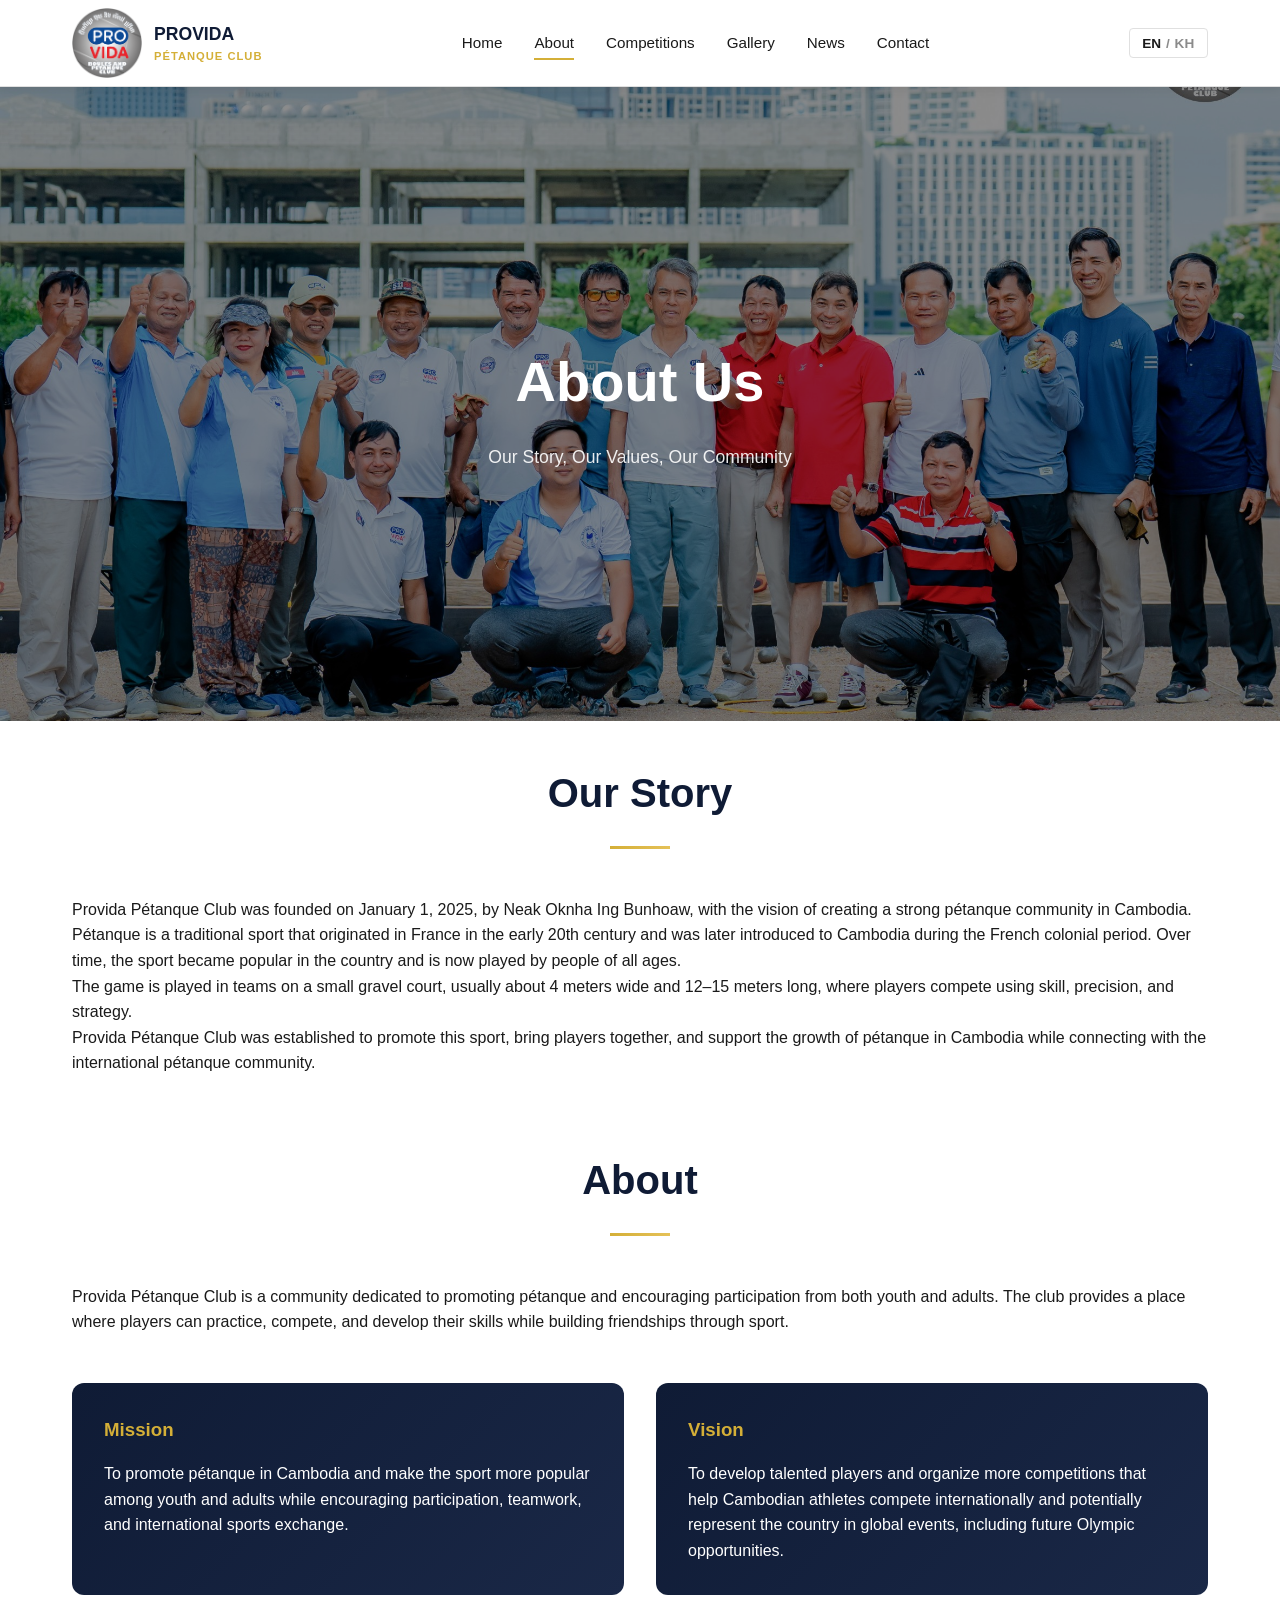
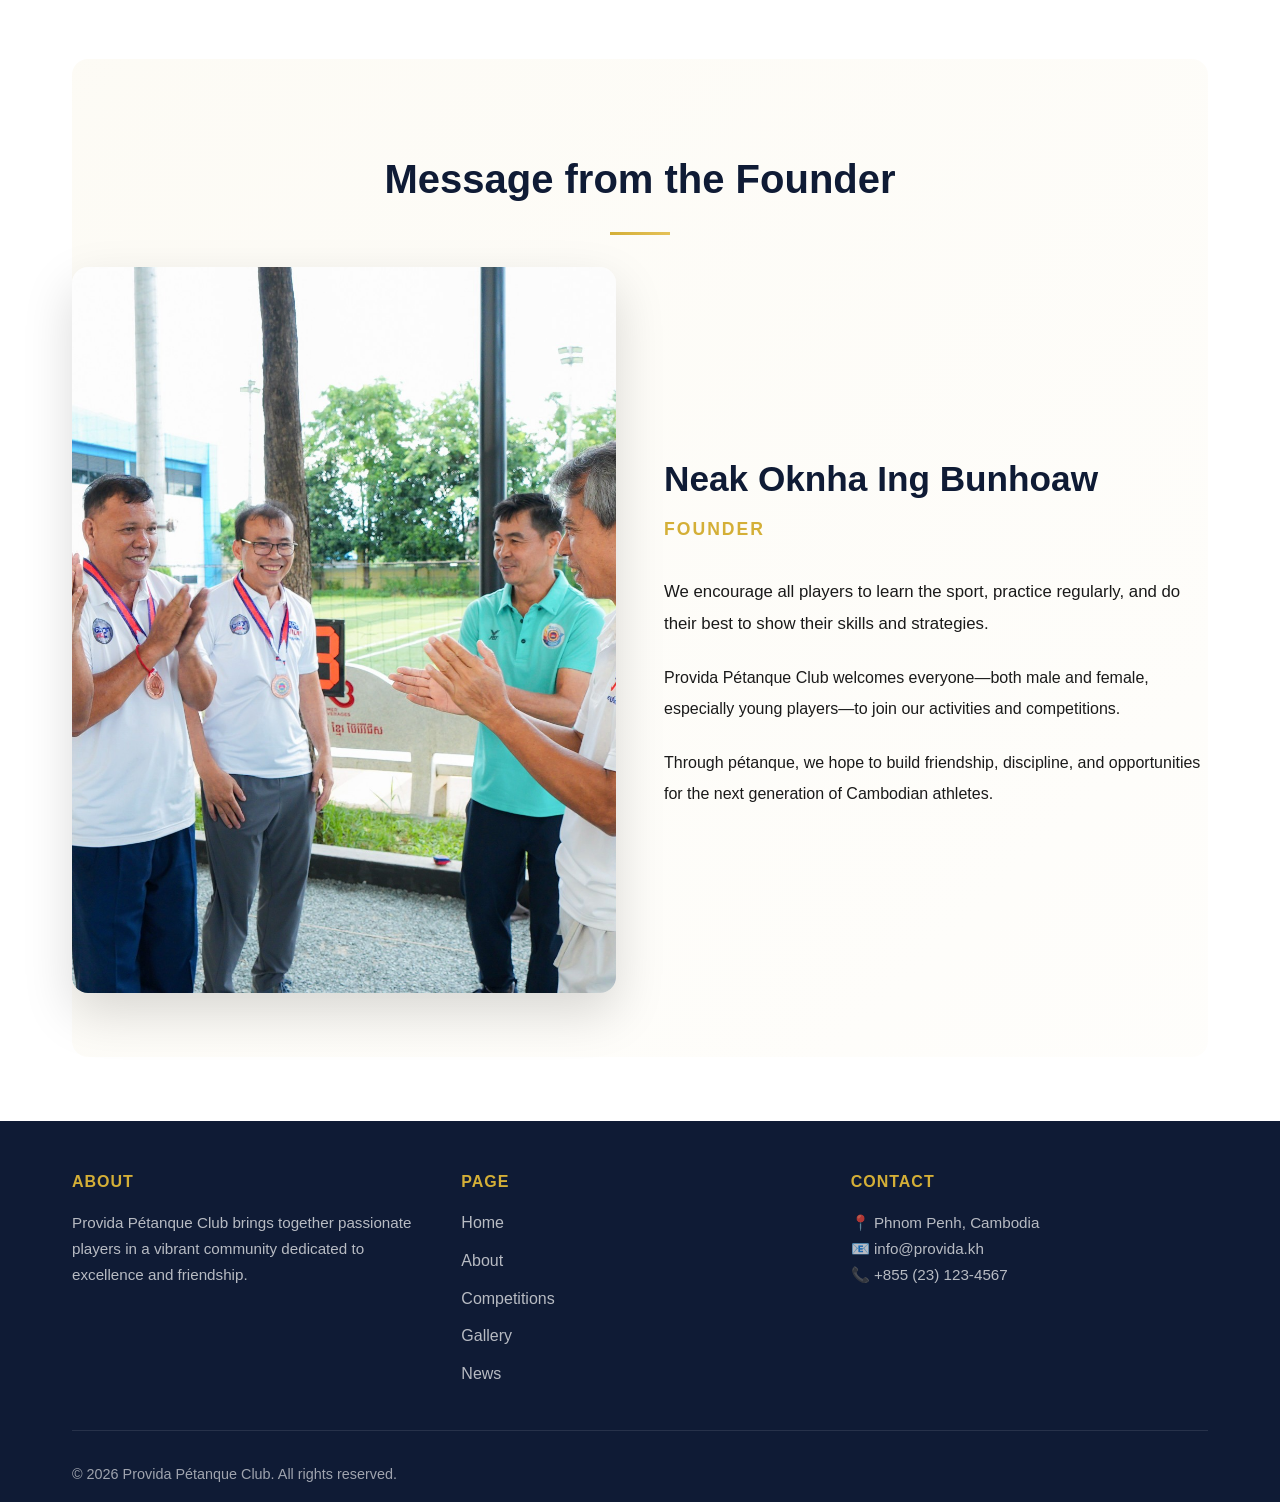
<file: user/about.html>
<!DOCTYPE html>
<html lang="km">
<head>
    <meta charset="UTF-8">
    <meta name="viewport" content="width=device-width, initial-scale=1.0">
    <title>About Provida Pétanque Club</title>
    <link rel="stylesheet" href="style.css">
</head>
<body>

    <!-- NAVIGATION -->
    <nav class="navbar">
        <div class="navbar__container">
            <div class="navbar__logo">
                <img src="images/provida-logo.png" alt="Provida Logo" class="logo-img">
                <div class="logo-text">
                    <div class="logo-main">PROVIDA</div>
                    <div class="logo-sub">Pétanque Club</div>
                </div>
            </div>

            <div class="navbar__menu" id="navMenu">
                <a href="index.php" class="navbar__link" data-en="Home" data-kh="ទំព័រដើម">Home</a>
                <a href="about.html" class="navbar__link active" data-en="About" data-kh="អំពីយើង">About</a>
                <a href="competition.php" class="navbar__link" data-en="Competitions" data-kh="ការប្រកួត">Competitions</a>
                <a href="gallery.php" class="navbar__link" data-en="Gallery" data-kh="រូបភាព">Gallery</a>
                <a href="news.php" class="navbar__link" data-en="News" data-kh="ព័ត៌មាន">News</a>
                <a href="contact.html" class="navbar__link" data-en="Contact" data-kh="ទំនាក់ទំនង">Contact</a>
            </div>

            <div class="navbar__actions">
                <button class="lang-toggle" id="langToggle" aria-label="Toggle language">
                    <span class="lang-en">EN</span><span class="lang-sep">/</span><span class="lang-kh">KH</span>
                </button>
                <button class="hamburger" id="hamburger" aria-label="Menu">
                    <span></span><span></span><span></span>
                </button>
            </div>
        </div>
    </nav>

    <!-- PAGE HEADER -->
    <div class="page-header-about">
        <div class="container">
            <h1 class="page-title"
                data-en="About Us"
                data-kh="អំពីយើង">
                About Us
            </h1>
            <p class="page-subtitle"
               data-en="Our Story, Our Values, Our Community"
               data-kh="ដំណើររឿងរបស់យើង | គុណតម្លៃរបស់យើង | សហគមន៍របស់យើង">
               Our Story, Our Values, Our Community
            </p>
        </div>
    </div>

    <!-- MAIN CONTENT -->
    <main class="section-light">
        <div class="container">

            <!-- OUR STORY -->
            <section class="content-section">
                <h2 class="section-title"
                    data-en="Our Story"
                    data-kh="ដំណើររឿងរបស់យើង">
                    Our Story
                </h2>

                <div class="story-content">
                    <p
                    data-en="Provida Pétanque Club was founded on January 1, 2025, by Neak Oknha Ing Bunhoaw, with the vision of creating a strong pétanque community in Cambodia."
                    data-kh="ក្លិបប៉េតង់ប្រូវីដា (Provida Pétanque Club) ត្រូវបានបង្កើតឡើងនៅថ្ងៃទី១ ខែមករា ឆ្នាំ២០២៥ ដោយ អ្នកឧកញ៉ា អ៊ឹង ប៊ុនហ៊ូវ ក្នុងគោលបំណងកសាងសហគមន៍កីឡាប៉េតង់ដ៏រឹងមាំមួយនៅក្នុងប្រទេសកម្ពុជា។">
                    Provida Pétanque Club was founded on January 1, 2025, by Neak Oknha Ing Bunhoaw, with the vision of creating a strong pétanque community in Cambodia.
                    </p>

                    <p
                    data-en="Pétanque is a traditional sport that originated in France in the early 20th century and was later introduced to Cambodia during the French colonial period. Over time, the sport became popular in the country and is now played by people of all ages."
                    data-kh="ប៉េតង់ គឺជាកីឡាបែបប្រពៃណីដែលមានដើមកំណើតពីប្រទេសបារាំងនៅដើមសតវត្សទី២០ ហើយត្រូវបាននាំចូលមកកាន់ប្រទេសកម្ពុជាក្នុងសម័យអាណានិគមបារាំង។ រហូតមកដល់បច្ចុប្បន្ន កីឡានេះបានក្លាយជាកីឡាដ៏ពេញនិយមបំផុតមួយនៅក្នុងប្រទេស ដែលមានអ្នកលេងគ្រប់វ័យ។">
                    Pétanque is a traditional sport that originated in France in the early 20th century and was later introduced to Cambodia during the French colonial period. Over time, the sport became popular in the country and is now played by people of all ages.
                    </p>

                    <p
                    data-en="The game is played in teams on a small gravel court, usually about 4 meters wide and 12–15 meters long, where players compete using skill, precision, and strategy."
                    data-kh="ការលេងប៉េតង់ តម្រូវឱ្យមានការប្រកួតជាក្រុមនៅលើទីលានគ្រួស ដែលមានទំហំប្រហែល ៤ ម៉ែត្រ x ១៥ ម៉ែត្រ ដោយប្រើប្រាស់នូវជំនាញ ភាពច្បាស់លាស់ និងយុទ្ធសាស្ត្រខ្ពស់។">
                    The game is played in teams on a small gravel court, usually about 4 meters wide and 12–15 meters long, where players compete using skill, precision, and strategy.
                    </p>

                    <p
                    data-en="Provida Pétanque Club was established to promote this sport, bring players together, and support the growth of pétanque in Cambodia while connecting with the international pétanque community."
                    data-kh="ក្លិបប៉េតង់ប្រូវីដា ត្រូវបានបង្កើតឡើងដើម្បីលើកកម្ពស់វិស័យកីឡានេះ ចងក្រងអ្នកលេងឱ្យកាន់តែជិតស្និទ្ធ និងគាំទ្រដល់ការរីកចម្រើននៃកីឡាប៉េតង់កម្ពុជា ឱ្យដើរទន្ទឹមនឹងសហគមន៍ប៉េតង់អន្តរជាតិ។">
                    Provida Pétanque Club was established to promote this sport, bring players together, and support the growth of pétanque in Cambodia while connecting with the international pétanque community.
                    </p>
                </div>
            </section>

            <!-- ABOUT CLUB -->
            <section class="content-section">
                <h2 class="section-title"
                    data-en="About"
                    data-kh="អំពីក្លិប">
                    About
                </h2>

                <div class="story-content">
                    <p
                    data-en="Provida Pétanque Club is a community dedicated to promoting pétanque and encouraging participation from both youth and adults. The club provides a place where players can practice, compete, and develop their skills while building friendships through sport."
                    data-kh="ក្លិបប៉េតង់ប្រូវីដា គឺជាសហគមន៍ដែលឧទ្ទិសដល់ការផ្សព្វផ្សាយកីឡាប៉េតង់ និងជំរុញការចូលរួមទាំងពីសំណាក់យុវជន និងមនុស្សពេញវ័យ។ ក្លិបផ្តល់នូវទីកន្លែងសម្រាប់កីឡាករក្នុងការហ្វឹកហាត់ ប្រកួតប្រជែង និងអភិវឌ្ឍសមត្ថភាព ព្រមទាំងកសាងចំណងមិត្តភាពតាមរយៈសកម្មភាពកីឡា។">
                    Provida Pétanque Club is a community dedicated to promoting pétanque and encouraging participation from both youth and adults. The club provides a place where players can practice, compete, and develop their skills while building friendships through sport.
                    </p>
                </div>
            </section>

            <!-- MISSION & VISION -->
            <section class="content-section">
                <div class="mission-vision-grid">
                    <div class="mission-card">
                        <h3 data-en="Mission" data-kh="បេសកកម្ម">Mission</h3>
                        <p
                        data-en="To promote pétanque in Cambodia and make the sport more popular among youth and adults while encouraging participation, teamwork, and international sports exchange."
                        data-kh="លើកកម្ពស់កីឡាប៉េតង់នៅកម្ពុជា ឱ្យកាន់តែមានប្រជាប្រិយភាពក្នុងចំណោមយុវជន និងមនុស្សពេញវ័យ ព្រមទាំងជំរុញឱ្យមានការចូលរួម ការធ្វើការងារជាក្រុម និងការផ្លាស់ប្តូរបទពិសោធន៍កីឡាកម្រិតអន្តរជាតិ។">
                        To promote pétanque in Cambodia and make the sport more popular among youth and adults while encouraging participation, teamwork, and international sports exchange.
                        </p>
                    </div>

                    <div class="vision-card">
                        <h3 data-en="Vision" data-kh="ចក្ខុវិស័យ">Vision</h3>
                        <p
                        data-en="To develop talented players and organize more competitions that help Cambodian athletes compete internationally and potentially represent the country in global events, including future Olympic opportunities."
                        data-kh="បណ្តុះបណ្តាលកីឡាករដែលមានទេពកោសល្យ និងរៀបចំការប្រកួតឱ្យបានកាន់តែច្រើន ដើម្បីជួយឱ្យអត្តពលិកកម្ពុជាមានសមត្ថភាពអាចទៅប្រកួតលើឆាកអន្តរជាតិ និងតំណាងឱ្យប្រទេសជាតិក្នុងព្រឹត្តិការណ៍ពិភពលោក រួមទាំងឱកាសក្នុងព្រឹត្តិការណ៍អូឡាំពិកនាពេលអនាគត។">
                        To develop talented players and organize more competitions that help Cambodian athletes compete internationally and potentially represent the country in global events, including future Olympic opportunities.
                        </p>
                    </div>
                </div>
            </section>

            <!-- FOUNDER MESSAGE -->
            <section class="content-section founder-showcase">
                <h2 class="section-title"
                    data-en="Message from the Founder"
                    data-kh="សារពីស្ថាបនិក">
                    Message from the Founder
                </h2>

                <div class="founder-hero">
                    <!-- LEFT: FOUNDER IMAGE -->
                    <div class="founder-hero-image">
                        <img src="images/ABOUT.jpg" alt="Neak Oknha Ing Bunhoaw" class="founder-img">
                    </div>

                    <!-- RIGHT: FOUNDER CONTENT -->
                    <div class="founder-hero-content">
                        <h3 class="founder-hero-name"
                            data-en="Neak Oknha Ing Bunhoaw"
                            data-kh="អ្នកឧកញ៉ា អ៊ឹង ប៊ុនហ៊ូវ">
                            Neak Oknha Ing Bunhoaw
                        </h3>

                        <p class="founder-hero-title"
                           data-en="Founder"
                           data-kh="ស្ថាបនិក">
                           Founder
                        </p>

                        <div class="founder-hero-bio">
                            <p
                            data-en="We encourage all players to learn the sport, practice regularly, and do their best to show their skills and strategies."
                            data-kh="ខ្ញុំសូមលើកទឹកចិត្តដល់កីឡាករទាំងអស់ឱ្យសិក្សាពីបច្ចេកទេសកីឡា ហ្វឹកហាត់ឱ្យបានទៀងទាត់ និងខិតខំបញ្ចេញឱ្យអស់ពីសមត្ថភាព និងយុទ្ធសាស្ត្រ។">
                            We encourage all players to learn the sport, practice regularly, and do their best to show their skills and strategies.
                            </p>

                            <p
                            data-en="Provida Pétanque Club welcomes everyone—both male and female, especially young players—to join our activities and competitions."
                            data-kh="ក្លិបប៉េតង់ប្រូវីដា រង់ចាំស្វាគមន៍អ្នកគ្រប់គ្នា ទាំងបុរស ស្រ្តី និងជាពិសេសយុវជន ឱ្យមកចូលរួមក្នុងសកម្មភាព និងការប្រកួតរបស់យើង។">
                            Provida Pétanque Club welcomes everyone—both male and female, especially young players—to join our activities and competitions.
                            </p>

                            <p
                            data-en="Through pétanque, we hope to build friendship, discipline, and opportunities for the next generation of Cambodian athletes."
                            data-kh="តាមរយៈកីឡាប៉េតង់ យើងសង្ឃឹមថានឹងអាចកសាងមិត្តភាព វិន័យ និងបង្កើតឱកាសថ្មីៗសម្រាប់អត្តពលិកកម្ពុជាជំនាន់ក្រោយ។">
                            Through pétanque, we hope to build friendship, discipline, and opportunities for the next generation of Cambodian athletes.
                            </p>
                        </div>
                    </div>
                </div>
            </section>

        </div>
    </main>

   <!-- FOOTER -->
    <footer class="footer">
        <div class="container">
            <div class="footer-grid">
                <div class="footer-col">
                    <h4 data-en="About" data-kh="អំពី">About</h4>
                    <p
                    data-en="Provida Pétanque Club brings together passionate players in a vibrant community dedicated to excellence and friendship."
                    data-kh="ក្លិបប៉េតង់ប្រូវីដា ប្រមូលផ្តុំអ្នកលេងដែលមានចំណង់ចំណូលចិត្ត នៅក្នុងសហគមន៍ដ៏រស់រវើកដែលផ្តោតលើភាពល្អឥតខ្ចោះ និងមិត្តភាព។">
                    Provida Pétanque Club brings together passionate players in a vibrant community dedicated to excellence and friendship.
                    </p>
                </div>

                <div class="footer-col">
                    <h4 data-en="Page" data-kh="ទំព័រ">Page</h4>
                    <ul>
                        <li><a href="index.php" data-en="Home" data-kh="ទំព័រដើម">Home</a></li>
                        <li><a href="about.html" data-en="About" data-kh="អំពីយើង">About</a></li>
                        <li><a href="competition.php" data-en="Competitions" data-kh="ទំព័រការប្រកួត">Competitions</a></li>
                        <li><a href="gallery.php" data-en="Gallery" data-kh="រូបភាព">Gallery</a></li>
                        <li><a href="news.php" data-en="News" data-kh="ព័ត៌មាន">News</a></li>
                    </ul>
                </div>

                <div class="footer-col">
                    <h4 data-en="Contact" data-kh="ទំនាក់ទំនង">Contact</h4>
                    <p>📍 Phnom Penh, Cambodia</p>
                    <p>📧 info@provida.kh</p>
                    <p>📞 +855 (23) 123-4567</p>
                </div>

            </div>

            <div class="footer-bottom">
                <p
                data-en="© 2026 Provida Pétanque Club. All rights reserved."
                data-kh="© 2026 ក្លិបប៉េតង់ប្រូវីដា។ រក្សាសិទ្ធិគ្រប់យ៉ាង។">
                &copy; 2026 Provida Pétanque Club. All rights reserved.
                </p>
            </div>
        </div>
    </footer>
    <script src="script.js"></script>
</body>
</html>
</file>
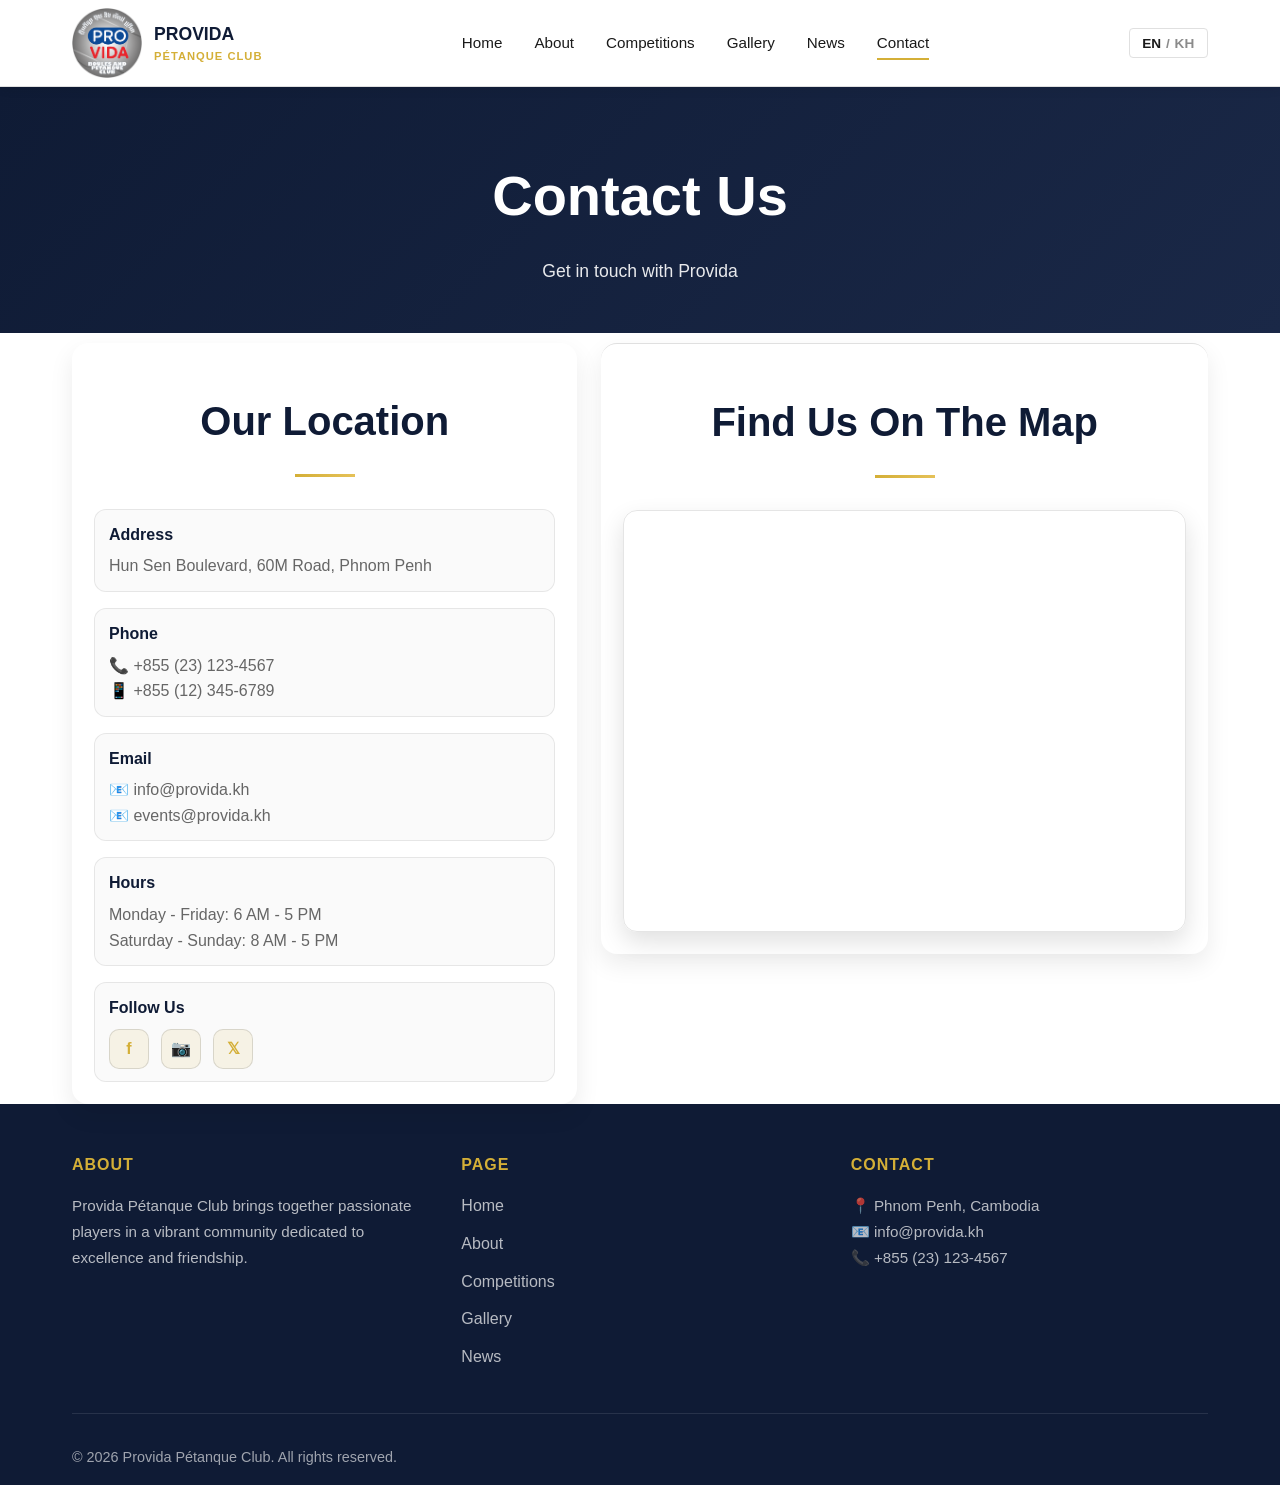
<file: user/contact.html>
<!DOCTYPE html>
<html lang="km">
<head>
  <meta charset="UTF-8" />
  <meta name="viewport" content="width=device-width, initial-scale=1.0" />
  <title>Contact - Provida Pétanque Club</title>
  <link rel="stylesheet" href="style.css" />

  <style>
    /* SIDE-BY-SIDE LAYOUT */
    .contact-layout{
      display:grid;
      grid-template-columns: 1fr 1.2fr;
      gap: 24px;
      align-items:start;
      margin-top: 10px;
    }

    /* LEFT CARD */
    .contact-section{
      text-align:left;
      background:#fff;
      border-radius:16px;
      padding:22px;
      box-shadow:0 10px 24px rgba(0,0,0,.08);
    }

    .contact-section .section-title{
      margin-top:0;
    }

    .contact-info{
      max-width:100%;
      margin:0;
      display:grid;
      gap:16px;
    }

    .contact-item{
      margin:0;
      padding:12px 14px;
      border:1px solid rgba(0,0,0,.08);
      border-radius:12px;
      background:rgba(0,0,0,.02);
    }

    .contact-item h4{
      margin:0 0 6px;
    }

    .contact-item p{
      margin:0;
      line-height:1.6;
    }

    .social-links{
      display:flex;
      justify-content:flex-start;
      gap:12px;
      margin-top:8px;
    }

    .social-icon{
      width:40px;
      height:40px;
      display:inline-flex;
      align-items:center;
      justify-content:center;
      border-radius:10px;
      border:1px solid rgba(0,0,0,.12);
      text-decoration:none;
    }

    /* RIGHT MAP CARD */
    .map-section{
      margin:0;
      background:#fff;
      border-radius:16px;
      padding:22px;
      box-shadow:0 10px 24px rgba(0,0,0,.08);
    }

    .map-section .section-title{
      margin-top:0;
    }

    .map-container{
      border-radius:14px;
      overflow:hidden;
      border:1px solid rgba(0,0,0,.10);
    }

    .map-container iframe{
      display:block;
      width:100%;
      height:420px;
      border:0;
    }

    /* RESPONSIVE */
    @media (max-width: 900px){
      .contact-layout{
        grid-template-columns: 1fr;
      }

      .map-container iframe{
        height:360px;
      }

      .contact-section{
        text-align:center;
      }

      .social-links{
        justify-content:center;
      }
    }
  </style>
</head>

<body>

  <!-- NAVIGATION -->
  <nav class="navbar">
    <div class="navbar__container">
      <div class="navbar__logo">
        <img src="images/provida-logo.png" alt="Provida Logo" class="logo-img" />
        <div class="logo-text">
          <div class="logo-main">PROVIDA</div>
          <div class="logo-sub">Pétanque Club</div>
        </div>
      </div>

      <div class="navbar__menu" id="navMenu">
        <a href="index.php" class="navbar__link" data-en="Home" data-kh="ទំព័រដើម">Home</a>
        <a href="about.html" class="navbar__link" data-en="About" data-kh="អំពីយើង">About</a>
        <a href="competition.php" class="navbar__link" data-en="Competitions" data-kh="ការប្រកួត">Competitions</a>
        <a href="gallery.php" class="navbar__link" data-en="Gallery" data-kh="រូបភាព">Gallery</a>
        <a href="news.php" class="navbar__link" data-en="News" data-kh="ព័ត៌មាន">News</a>
        <a href="contact.html" class="navbar__link active" data-en="Contact" data-kh="ទំនាក់ទំនង">Contact</a>
      </div>

      <div class="navbar__actions">
        <button class="lang-toggle" id="langToggle" aria-label="Toggle language">
          <span class="lang-en">EN</span><span class="lang-sep">/</span><span class="lang-kh">KH</span>
        </button>
        <button class="hamburger" id="hamburger" aria-label="Menu">
          <span></span><span></span><span></span>
        </button>
      </div>
    </div>
  </nav>

  <!-- PAGE HEADER -->
  <div class="page-header">
    <div class="container">
      <h1 class="page-title" data-en="Contact Us" data-kh="ទំនាក់ទំនងមកយើង">Contact Us</h1>
      <p class="page-subtitle" data-en="Get in touch with Provida" data-kh="សូមទាក់ទងមកកាន់ប្រូវីដា">Get in touch with Provida</p>
    </div>
  </div>

  <!-- MAIN CONTENT -->
  <main class="section-light">
    <div class="container">

      <!-- CONTACT LAYOUT -->
      <div class="contact-layout">

        <!-- LEFT: CONTACT INFO -->
        <section class="contact-section">
          <h2 class="section-title" data-en="Our Location" data-kh="ទីតាំងរបស់យើង">Our Location</h2>

          <div class="contact-info">
            <div class="contact-item">
              <h4 data-en="Address" data-kh="អាសយដ្ឋាន">Address</h4>
              <p
                data-en="Hun Sen Boulevard, 60M Road, Phnom Penh"
                data-kh="មហាវិថីសម្ដេចតេជោ ហ៊ុន សែន - ផ្លូវ 60M ភ្នំពេញ">
                Hun Sen Boulevard, 60M Road, Phnom Penh<br />
                Khan Meanchey, Phnom Penh<br />
                Cambodia
              </p>
            </div>

            <div class="contact-item">
              <h4 data-en="Phone" data-kh="លេខទូរស័ព្ទ">Phone</h4>
              <p>📞 +855 (23) 123-4567<br />📱 +855 (12) 345-6789</p>
            </div>

            <div class="contact-item">
              <h4 data-en="Email" data-kh="អ៊ីមែល">Email</h4>
              <p>📧 info@provida.kh<br />📧 events@provida.kh</p>
            </div>

            <div class="contact-item">
              <h4 data-en="Hours" data-kh="ម៉ោងបើកបិទ">Hours</h4>
              <p data-en="Monday - Friday: 6 AM - 5 PM" data-kh="ចន្ទ - សុក្រ៖ 6 ព្រឹក - 5 យប់">Monday - Friday: 6 AM - 5 PM</p>
              <p data-en="Saturday - Sunday: 8 AM - 5 PM" data-kh="សៅរ៍ - អាទិត្យ៖ 8 ព្រឹក - 5 យប់">Saturday - Sunday: 8 AM - 5 PM</p>
            </div>

            <div class="contact-item">
              <h4 data-en="Follow Us" data-kh="តាមដានយើង">Follow Us</h4>
              <div class="social-links">
                <a href="#" class="social-icon" aria-label="Facebook">f</a>
                <a href="#" class="social-icon" aria-label="Instagram">📷</a>
                <a href="#" class="social-icon" aria-label="X">𝕏</a>
              </div>
            </div>
          </div>
        </section>

        <!-- RIGHT: MAP -->
        <section class="map-section">
          <h2 class="section-title" data-en="Find Us On The Map" data-kh="ស្វែងរកយើងលើផែនទី">Find Us On The Map</h2>
          <div class="map-container">
            <iframe
            src="https://www.google.com/maps/embed?pb=!1m17!1m12!1m3!1d3909.5247867649296!2d104.92481947505284!3d11.514163488683065!2m3!1f0!2f0!3f0!3m2!1i1024!2i768!4f13.1!3m2!1m1!2zMTHCsDMwJzUxLjAiTiAxMDTCsDU1JzM4LjYiRQ!5e0!3m2!1sen!2skh!4v1773331686879!5m2!1sen!2skh"              loading="lazy"
              referrerpolicy="no-referrer-when-downgrade"
              allowfullscreen
            ></iframe>
          </div>
        </section>

      </div>
    </div>
  </main>

    <!-- FOOTER -->
    <footer class="footer">
        <div class="container">
            <div class="footer-grid">
                <div class="footer-col">
                    <h4 data-en="About" data-kh="អំពី">About</h4>
                    <p
                    data-en="Provida Pétanque Club brings together passionate players in a vibrant community dedicated to excellence and friendship."
                    data-kh="ក្លិបប៉េតង់ប្រូវីដា ប្រមូលផ្តុំអ្នកលេងដែលមានចំណង់ចំណូលចិត្ត នៅក្នុងសហគមន៍ដ៏រស់រវើកដែលផ្តោតលើភាពល្អឥតខ្ចោះ និងមិត្តភាព។">
                    Provida Pétanque Club brings together passionate players in a vibrant community dedicated to excellence and friendship.
                    </p>
                </div>

                <div class="footer-col">
                    <h4 data-en="Page" data-kh="ទំព័រ">Page</h4>
                    <ul>
                        <li><a href="index.php" data-en="Home" data-kh="ទំព័រដើម">Home</a></li>
                        <li><a href="about.html" data-en="About" data-kh="អំពីយើង">About</a></li>
                        <li><a href="competition.php" data-en="Competitions" data-kh="ទំព័រការប្រកួត">Competitions</a></li>
                        <li><a href="gallery.php" data-en="Gallery" data-kh="រូបភាព">Gallery</a></li>
                        <li><a href="news.php" data-en="News" data-kh="ព័ត៌មាន">News</a></li>
                    </ul>
                </div>

                <div class="footer-col">
                    <h4 data-en="Contact" data-kh="ទំនាក់ទំនង">Contact</h4>
                    <p>📍 Phnom Penh, Cambodia</p>
                    <p>📧 info@provida.kh</p>
                    <p>📞 +855 (23) 123-4567</p>
                </div>

            </div>

            <div class="footer-bottom">
                <p
                data-en="© 2026 Provida Pétanque Club. All rights reserved."
                data-kh="© 2026 ក្លិបប៉េតង់ប្រូវីដា។ រក្សាសិទ្ធិគ្រប់យ៉ាង។">
                &copy; 2026 Provida Pétanque Club. All rights reserved.
                </p>
            </div>
        </div>
    </footer>

  <script src="script.js"></script>
</body>
</html>
</file>
<file: user/style.css>
/* ==========================================
   PROVIDA PÉTANQUE CLUB - COMPLETE CSS
   Premium, Modern, Bilingual Website
   ========================================== */

/* ROOT VARIABLES */
:root {
    --color-navy: #0f1b35;
    --color-navy-light: #1a2847;
    --color-navy-lighter: #2a3a52;
    --color-gold: #d4af37;
    --color-gold-light: #e5c158;
    --color-white: #ffffff;
    --color-gray: #f5f5f5;
    --color-gray-dark: #333333;
    --color-text: #1a1a1a;
    --color-text-light: #666666;
    --color-border: #e0e0e0;
    
    --font-display: 'Segoe UI', Tahoma, Geneva, Verdana, sans-serif;
    --font-body: 'Segoe UI', Tahoma, Geneva, Verdana, sans-serif;
    
    --transition: all 0.3s cubic-bezier(0.25, 0.46, 0.45, 0.94);
    --transition-fast: all 0.2s ease-out;
}

/* RESET */
* { margin: 0; padding: 0; box-sizing: border-box; }
html { scroll-behavior: smooth; }
body { font-family: var(--font-body); background: var(--color-white); color: var(--color-text); line-height: 1.6; }
h1, h2, h3, h4, h5, h6 { font-family: var(--font-display); font-weight: 700; }
a { text-decoration: none; color: inherit; transition: var(--transition-fast); }
button { font-family: inherit; cursor: pointer; }

/* CONTAINER */
.container { max-width: 1200px; margin: 0 auto; padding: 0 2rem; }

/* ========== NAVBAR ========== */
.navbar {
    position: sticky; top: 0; z-index: 100;
    background: var(--color-white);
    border-bottom: 1px solid var(--color-border);
    box-shadow: 0 2px 10px rgba(0, 0, 0, 0.08);
    transition: var(--transition-fast);
}

.navbar__container {
    max-width: 1200px; margin: 0 auto; padding: 0.5rem 2rem;
    display: flex; justify-content: space-between; align-items: center;
}

.navbar__logo {
    display: flex; align-items: center; gap: 0.75rem;
    font-weight: 700; cursor: pointer;
}

.logo-icon {
    font-size: 1.5rem;
    animation: rotate 20s linear infinite;
}

@keyframes rotate {
    from { transform: rotate(0deg); }
    to { transform: rotate(360deg); }
}

.logo-text { display: flex; flex-direction: column; }
.logo-main { font-size: 1.1rem; color: var(--color-navy); }
.logo-sub { font-size: 0.7rem; color: var(--color-gold); text-transform: uppercase; letter-spacing: 1px; }

.navbar__menu {
    display: flex; gap: 2rem; align-items: center;
}

.navbar__link {
    position: relative;
    font-weight: 500; font-size: 0.95rem;
    color: var(--color-text);
    transition: var(--transition-fast);
}

.navbar__link::after {
    content: ''; position: absolute; bottom: -5px; left: 0;
    width: 0; height: 2px; background: var(--color-gold);
    transition: var(--transition-fast);
}

.navbar__link:hover::after,
.navbar__link.active::after {
    width: 100%;
}

.navbar__actions {
    display: flex; gap: 1rem; align-items: center;
}

.lang-toggle {
    background: transparent; border: 1px solid var(--color-border);
    padding: 0.4rem 0.8rem; border-radius: 4px;
    font-size: 0.85rem; font-weight: 600;
    color: var(--color-text);
    transition: var(--transition-fast);
}

.lang-toggle:hover {
    border-color: var(--color-gold);
    color: var(--color-gold);
}

.lang-sep { margin: 0 0.3rem; opacity: 0.5; }

.hamburger {
    display: none; flex-direction: column; gap: 5px;
    background: transparent; border: none; padding: 0.5rem;
}

.hamburger span {
    width: 25px; height: 3px; background: var(--color-navy);
    border-radius: 2px; transition: var(--transition-fast);
}

/* ========== HERO SECTION ========== */
.hero {
    position: relative; min-height: 100vh;
    display: flex; flex-direction: column; justify-content: center; align-items: center;
    background: var(--color-navy);
    color: var(--color-white);
    overflow: hidden;
}

.hero__bg {
    position: absolute; inset: 0; z-index: 1;
}

.hero__gradient {
    position: absolute; inset: 0;
    background: linear-gradient(135deg, var(--color-navy) 0%, var(--color-navy-light) 50%, var(--color-navy) 100%);
    animation: gradient-shift 8s ease-in-out infinite;
}

@keyframes gradient-shift {
    0%, 100% { background: linear-gradient(135deg, var(--color-navy) 0%, var(--color-navy-light) 50%, var(--color-navy) 100%); }
    50% { background: linear-gradient(135deg, var(--color-navy-light) 0%, var(--color-navy) 50%, var(--color-navy-light) 100%); }
}

.hero__orb {
    position: absolute; border-radius: 50%;
    opacity: 0.1; filter: blur(60px);
}

.hero__orb--1 {
    width: 400px; height: 400px;
    background: var(--color-gold);
    top: -100px; right: -150px;
    animation: float-1 20s ease-in-out infinite;
}

.hero__orb--2 {
    width: 300px; height: 300px;
    background: var(--color-gold);
    bottom: -50px; left: -100px;
    animation: float-2 15s ease-in-out infinite;
}

@keyframes float-1 {
    0%, 100% { transform: translate(0, 0); }
    50% { transform: translate(-50px, 50px); }
}

@keyframes float-2 {
    0%, 100% { transform: translate(0, 0); }
    50% { transform: translate(50px, -50px); }
}

.petanque-ball {
    position: absolute; width: 80px; height: 80px;
    background: radial-gradient(circle at 35% 35%, rgba(255,255,255,0.3), transparent);
    border-radius: 50%;
    box-shadow: inset -2px -2px 5px rgba(0,0,0,0.3);
}

/* HERO CONTAINER */
.hero__content{
    position: relative;
    z-index: 2;
    color: white;
    max-width: 1100px;
    margin: 0 auto;
    padding: 80px 24px;
}

/* INNER HERO CONTENT */
.hero__content .hero__content{
    max-width: 720px;
}

/* HERO TITLE */
.hero__title{
    font-size: clamp(2.4rem, 5vw, 3.8rem);
    line-height: 1.2;
    margin-bottom: 16px;
}

/* HERO SUBTITLE */
.hero__subtitle{
    font-size: clamp(1rem, 2.2vw, 1.25rem);
    line-height: 1.7;
    opacity: 0.95;
    margin-bottom: 28px;
}

/* HERO BUTTONS */
.hero__cta{
    display: flex;
    gap: 14px;
    flex-wrap: wrap;
}

/* TABLET */
@media (max-width: 992px){

    .hero__content{
        padding: 70px 22px;
        text-align: center;
    }

    .hero__content .hero__content{
        margin: 0 auto;
    }

    .hero__cta{
        justify-content: center;
    }

}

/* MOBILE */
@media (max-width: 768px){

    .hero__content{
        padding: 60px 18px;
    }

    .hero__title{
        font-size: clamp(2rem, 7vw, 2.8rem);
    }

    .hero__subtitle{
        font-size: 1rem;
    }

    .hero__cta{
        flex-direction: column;
        align-items: center;
    }

    .hero__cta .btn{
        width: 100%;
        max-width: 260px;
    }

}

/* SMALL MOBILE */
@media (max-width: 480px){

    .hero__content{
        padding: 50px 16px;
    }

    .hero__label{
        font-size: 0.9rem;
    }

}

@keyframes fade-up {
    from { opacity: 0; transform: translateY(30px); }
    to { opacity: 1; transform: translateY(0); }
}

.hero__label {
    font-size: 0.85rem; text-transform: uppercase;
    letter-spacing: 2px; color: var(--color-gold);
    margin-bottom: 1rem;
}

.hero__title {
    font-size: clamp(2.5rem, 7vw, 4.5rem);
    margin-bottom: 1.5rem; line-height: 1.2;
}

.hero__title .gold {
    background: linear-gradient(135deg, var(--color-gold), var(--color-gold-light));
    -webkit-background-clip: text;
    background-clip: text;
    -webkit-text-fill-color: transparent;
}

.hero__subtitle {
    font-size: clamp(1rem, 2vw, 1.2rem);
    color: rgba(255, 255, 255, 0.8);
    max-width: 600px; margin: 0 auto 2rem;
}

.hero__cta {
    display: flex; gap: 1rem; justify-content: center; flex-wrap: wrap;
}

.hero__scroll {
    position: absolute; bottom: 2rem;
    font-size: 0.85rem; animation: bounce 2s infinite;
}

@keyframes bounce {
    0%, 100% { transform: translateY(0); }
    50% { transform: translateY(-10px); }
}

/* ========== BUTTONS ========== */
.btn {
    display: inline-flex; align-items: center; justify-content: center;
    padding: 0.9rem 2rem; border: none; border-radius: 6px;
    font-weight: 600; text-transform: uppercase; letter-spacing: 0.5px;
    transition: var(--transition);
    box-shadow: 0 2px 8px rgba(0, 0, 0, 0.1);
}

.btn--primary {
    background: var(--color-gold); color: var(--color-navy);
}

.btn--primary:hover {
    background: var(--color-gold-light);
    transform: translateY(-3px);
    box-shadow: 0 10px 25px rgba(0, 0, 0, 0.15);
}

.btn--secondary {
    background: transparent; color: var(--color-white);
    border: 2px solid var(--color-white);
}

.btn--secondary:hover {
    background: var(--color-navy);
    color: var(--color-white);
}

.btn--outline {
    background: transparent; border: 2px solid var(--color-gold);
    color: var(--color-gold);
}

.btn--outline:hover {
    background: var(--color-gold);
    color: var(--color-navy);
}

.btn--gold {
    background: var(--color-gold);
    color: var(--color-navy);
}

.btn--gold:hover {
    background: var(--color-gold-light);
}

/* ========== SECTIONS ========== */
.section-light { background: var(--color-white); }
.section-dark { background: var(--color-navy); color: var(--color-white); }

.page-header {
    background: linear-gradient(135deg, var(--color-navy), var(--color-navy-light));
    color: var(--color-white); padding: 4rem 0 3rem;
    text-align: center;
}

.page-title {
    font-size: clamp(2rem, 5vw, 3.5rem); margin-bottom: 1rem;
}

.page-subtitle {
    font-size: 1.1rem; opacity: 0.9;
}

.section-title {
    font-size: clamp(2rem, 4vw, 2.5rem);
    margin-bottom:2rem; text-align: center;
    position: relative; padding-bottom: 1.5rem;
    padding-top: 1.5rem;
}

.section-title::after {
    content: ''; position: absolute;
    bottom: 0; left: 50%; transform: translateX(-50%);
    width: 60px; height: 3px;
    background: linear-gradient(90deg, var(--color-gold), var(--color-gold-light));
}

.section-light .section-title { color: var(--color-navy); }
.section-dark .section-title { color: var(--color-white); }

.section-light .section-title::after { background: linear-gradient(90deg, var(--color-gold), var(--color-gold-light)); }
.section-dark .section-title::after { background: linear-gradient(90deg, var(--color-gold-light), var(--color-gold)); }

.content-section {
    padding: 1rem 0;
}
.story-content{
     padding: 1rem 0;
}
/* ========== ABOUT SECTION ========== */
.about-grid {
    padding-bottom:1.3rem ;
    display: grid; grid-template-columns: 1fr 1fr;
    gap: 3rem; align-items: start;
}

.about-content { animation: slide-in-left 0.8s ease-out; }
.about-stats { display: grid; grid-template-columns: 1fr 1fr; gap: 2rem; animation: slide-in-right 0.8s ease-out; }

@keyframes slide-in-left {
    from { opacity: 0; transform: translateX(-30px); }
    to { opacity: 1; transform: translateX(0); }
}

@keyframes slide-in-right {
    from { opacity: 0; transform: translateX(30px); }
    to { opacity: 1; transform: translateX(0); }
}

.about-text { margin-bottom: 1.5rem; color: var(--color-text-light); line-height: 1.8; }

.about-values {
    display: grid; grid-template-columns: 1fr 1fr;
    gap: 1.5rem; margin: 2rem 0;
}

.value-card {
    background: var(--color-gray);
    padding: 1.5rem; border-radius: 8px;
    border-left: 4px solid var(--color-gold);
    transition: var(--transition);
}

.value-card:hover {
    transform: translateY(-5px);
    box-shadow: 0 10px 25px rgba(0, 0, 0, 0.1);
}

.value-card h4 { color: var(--color-navy); margin-bottom: 0.5rem; }
.value-card p { font-size: 0.9rem; color: var(--color-text-light); }

.stat-box {
    background: linear-gradient(135deg, var(--color-navy), var(--color-navy-light));
    color: var(--color-white);
    padding: 2rem; border-radius: 12px;
    text-align: center; transition: var(--transition);
}

.stat-box:hover {
    transform: translateY(-8px);
    box-shadow: 0 15px 35px rgba(0, 0, 0, 0.2);
}

.stat-number {
    font-size: 2.5rem; font-weight: 700;
    color: var(--color-gold); margin-bottom: 0.5rem;
}

.stat-label {
    font-size: 0.95rem; text-transform: uppercase;
    letter-spacing: 1px; opacity: 0.9;
}

/* ========== COMPETITION SECTION ========== */
.competition-showcase {
    /* background: linear-gradient(135deg, rgba(212, 175, 55, 0.1), rgba(212, 175, 55, 0.05));
    border-radius: 12px; padding: 3rem; */
        background: linear-gradient(135deg, rgb(212 175 55), rgba(212, 175, 55, 0.05));
    border-radius: 12px;
    padding: 3rem;
}

.competition-card-main {
    display: grid; grid-template-columns: 120px 1fr;
    gap: 2rem; align-items: start;
    position: relative;
}

.competition-badge {
    position: absolute; top: 1.5rem; right: 1.5rem;
    background: var(--color-gold);
    color: var(--color-navy);
    padding: 0.4rem 1rem; border-radius: 20px;
    font-size: 0.75rem; font-weight: 700;
    text-transform: uppercase;
}

.competition-date {
    background: var(--color-gold);
    color: var(--color-navy);
    padding: 1.5rem; border-radius: 12px;
    text-align: center;
}

.date-month {
    display: block; font-size: 0.85rem;
    text-transform: uppercase; font-weight: 700;
    letter-spacing: 1px;
}

.date-day {
    display: block; font-size: 2.5rem;
    font-weight: 700;
}

.competition-info {
    padding-top: 1rem;
}

.competition-name {
    font-size: 1.8rem; color: var(--color-white);
    margin-bottom: 0.5rem;
}

.competition-location {
    /* color: var(--color-gold); */
    color: #ffffff;
     font-size: 1rem;
    margin-bottom: 1rem;
}

.competition-desc {
    color: rgba(255, 255, 255, 0.8);
    margin: 1rem 0;
    line-height: 1.7;
}

.competition-details {
    display: grid;
    grid-template-columns: repeat(auto-fit, minmax(180px, 1fr));
    gap: 1rem; margin: 1.5rem 0;
}

.detail-item {
    display: flex; align-items: center; gap: 0.5rem;
    color: rgba(255, 255, 255, 0.9);
    font-size: 0.95rem;
}

.detail-icon { font-size: 1.2rem; }

/* ========== GALLERY SECTION ========== */
.gallery-preview-grid {
    display: grid;
    grid-template-columns: repeat(4, 1fr);
    gap: 1.5rem; margin-bottom: 3rem;   
}
.gallery-preview{
    padding-bottom: 50px;
}

.gallery-preview-item {
    position: relative;
    border-radius: 12px; overflow: hidden;
    box-shadow: 0 10px 25px rgba(0, 0, 0, 0.12);
    transition: var(--transition);
    height: 250px;
    display: block;
}

.gallery-preview-item--large {
    grid-column: 1 / 3;
    grid-row: 1 / 3;
    height: auto;
}

.gallery-prev-img {
    width: 100%; height: 100%;
    transition: var(--transition);
}

.gallery-preview-item:hover .gallery-prev-img {
    transform: scale(1.1);
}

.gallery-prev-overlay {
    position: absolute; inset: 0;
    background: rgba(15, 27, 53, 0.8);
    display: flex; align-items: center; justify-content: center;
    opacity: 0; transition: var(--transition);
}

/* .gallery-preview-item:hover .gallery-prev-overlay {
    opacity: 1;
} */

.gallery-prev-label {
    color: var(--color-gold);
    font-size: 1.2rem; font-weight: 600;
}

/* ========== NEWS SECTION ========== */
    .news-grid {
        display: grid;
        grid-template-columns: repeat(auto-fit, minmax(320px, 1fr));
        gap: 2rem;
    }

.news-item {
    background: var(--color-white);
    border: 1px solid var(--color-border);
    border-radius: 12px; overflow: hidden;
    transition: var(--transition);
    box-shadow: 0 2px 8px rgba(0, 0, 0, 0.08);
}

.news-item:hover {
    transform: translateY(-8px);
    box-shadow: 0 15px 35px rgba(0, 0, 0, 0.15);
}

.news-image {
    width: 100%; height: auto;
    transition: var(--transition);
}

.news-item:hover .news-image {
    transform: scale(1.05);
}

.news-content {
    padding: 2rem;
}

.news-date {
    font-size: 0.85rem;
    color: var(--color-gold);
    text-transform: uppercase; letter-spacing: 1px;
}

.news-title {
    font-size: 1.3rem;
    color: var(--color-navy);
    margin: 0.75rem 0;
}

.news-excerpt {
    color: var(--color-text-light);
    margin-bottom: 1rem;
    line-height: 1.6;
}

.news-link {
    color: var(--color-gold);
    font-weight: 600;
    transition: var(--transition-fast);
}

.news-link:hover {
    transform: translateX(5px);
}

/* ========== GALLERY PAGE ========== */
.gallery-filters {
    display: flex;
    justify-content: center;
    gap: 1rem; margin-bottom: 3rem;
    flex-wrap: wrap;
}

.filter-btn {
    background: transparent;
    border: 2px solid var(--color-border);
    padding: 0.6rem 1.5rem;
    border-radius: 20px;
    cursor: pointer; font-weight: 600;
    color: var(--color-text);
    transition: var(--transition);
}

.filter-btn:hover,
.filter-btn.active {
    background: var(--color-gold);
    border-color: var(--color-gold);
    color: var(--color-navy);
}

.gallery-grid {
    display: grid;
    grid-template-columns: repeat(auto-fill, minmax(280px, 1fr));
    gap: 1.5rem; margin-bottom: 3rem;
}

.gallery-item {
    position: relative;
    border-radius: 12px;
    overflow: hidden;
    box-shadow: 0 10px 25px rgba(0, 0, 0, 0.12);
    transition: var(--transition);
    aspect-ratio: 1;
} 

/* .gallery-item:hover {
    transform: translateY(-8px);
    box-shadow: 0 15px 35px rgba(0, 0, 0, 0.2);
} */

.gallery-item img {
    width: 100%; height: 100%;
    object-fit: cover;
    transition: var(--transition);
}

/* .gallery-item:hover img {
    transform: scale(1.1);
} */

.gallery-overlay {
    position: absolute; inset: 0;
    background: rgba(15, 27, 53, 0.85);
    display: flex; align-items: center; justify-content: center;
    opacity: 0; transition: var(--transition);
}

/* .gallery-item:hover .gallery-overlay {
    opacity: 1;
} */

.gallery-overlay span {
    color: var(--color-gold);
    font-size: 1.2rem; font-weight: 600;
}

.videos-grid {
    display: grid;
    grid-template-columns: repeat(auto-fit, minmax(300px, 1fr));
    gap: 2rem;
}

.video-card {
    position: relative;
    border-radius: 12px;
    overflow: hidden;
    box-shadow: 0 10px 25px rgba(0, 0, 0, 0.12);
    transition: var(--transition);
    aspect-ratio: 16 / 9;
    background: var(--color-gray-dark);
}

.video-card:hover {
    transform: translateY(-8px);
}

.video-thumbnail {
    position: absolute; inset: 0;
    display: flex; align-items: center; justify-content: center;
    font-size: 3rem; color: var(--color-gold);
    transition: var(--transition);
}

.video-card:hover .video-thumbnail {
    transform: scale(1.1);
}

/* ========== LIGHTBOX ========== */
.lightbox {
    display: none;
    position: fixed; inset: 0;
    background: rgba(0, 0, 0, 0.95);
    z-index: 200;
    align-items: center; justify-content: center;
    padding: 2rem;
}

.lightbox.active {
    display: flex;
}

.lightbox-img {
    max-width: 90%; max-height: 90%;
    border-radius: 8px;
}

.lightbox-close,
.lightbox-prev,
.lightbox-next {
    position: absolute;
    background: var(--color-gold);
    color: var(--color-navy);
    border: none;
    width: 50px; height: 50px;
    border-radius: 50%;
    cursor: pointer;
    font-size: 1.5rem;
    transition: var(--transition);
}

.lightbox-close {
    top: 2rem; right: 2rem;
}

.lightbox-prev {
    left: 2rem; top: 50%; transform: translateY(-50%);
}

.lightbox-next {
    right: 2rem; top: 50%; transform: translateY(-50%);
}

.lightbox-close:hover,
.lightbox-prev:hover,
.lightbox-next:hover {
    background: var(--color-gold-light);
    transform: scale(1.1);
}

/* ========== FORMS ========== */
.registration-form,
.registration-container,
.contact-form,
.admin-form {
    background: var(--color-white);
    padding: 2rem; border-radius: 12px;
    box-shadow: 0 10px 25px rgba(0, 0, 0, 0.08);
}

.form-group {
    margin-bottom: 1.5rem;
}

.form-group label {
    display: block;
    margin-bottom: 0.5rem;
    font-weight: 600;
    color: var(--color-navy);
}

.form-group input,
.form-group select,
.form-group textarea {
    width: 100%;
    padding: 0.85rem;
    border: 1px solid var(--color-border);
    border-radius: 6px;
    font-family: inherit;
    font-size: 0.95rem;
    transition: var(--transition-fast);
    background: var(--color-gray);
}

.form-group input:focus,
.form-group select:focus,
.form-group textarea:focus {
    outline: none;
    border-color: var(--color-gold);
    box-shadow: 0 0 0 3px rgba(212, 175, 55, 0.1);
    background: var(--color-white);
}

.form-row {
    display: grid; grid-template-columns: 1fr 1fr;
    gap: 1.5rem;
}

.checkbox {
    display: flex; align-items: center;
    gap: 0.5rem;
    cursor: pointer;
}

.checkbox input {
    width: auto;
}

/* ========== EVENTS SECTION ========== */
.events-grid{
    display:grid;
    grid-template-columns:repeat(auto-fit, minmax(280px, 340px));
    gap:24px;
    justify-content:center;
    align-items:start;
}

.event-card{
    width:100%;
    max-width:340px;
    margin:0 auto;
}

.event-header-img{
    width:100%;
    height:180px;
    object-fit:cover;
}

.event-body{
    padding:18px;
}

.event-body h3{
    font-size:1.2rem;
    margin-bottom:10px;
}

.event-desc{
    font-size:0.95rem;
    line-height:1.6;
}

.event-details{
    display:flex;
    flex-direction:column;
    gap:6px;
    margin:12px 0;
}

.event-date{
    transform:scale(0.9);
    transform-origin:top right;
}

/* modal */
.img-modal {
    display: none;
    position: fixed;
    inset: 0;
    background: rgba(0,0,0,0.85);
    z-index: 9999;
    justify-content: center;
    align-items: center;
}

.img-modal.active {
    display: flex;
}

.img-preview {
    max-width: 85vw;
    max-height: 85vh;
    border-radius: 10px;
    box-shadow: 0 10px 30px rgba(0,0,0,0.5);
}

.img-close {
    position: absolute;
    top: 25px;
    right: 35px;
    font-size: 40px;
    color: white;
    cursor: pointer;
}
/* badge */
.event-badge{
    position:absolute;
    top:12px;
    left:12px;
    background:#d4af37;
    color:#fff;
    padding:4px 10px;
    font-size:12px;
    border-radius:4px;
}
/* make date smaller */
.event-month{
    display:block;
    font-size:11px;
    font-weight:600;
    color:#888;
}

.event-day{
    font-size:18px;
    font-weight:700;
    line-height:1;
}

.event-day {
    font-size: 2rem; font-weight: 700;
}

.event-body {
    padding: 1.5rem;
}

.event-location {
    color: var(--color-text-light);
    font-size: 0.9rem;
    margin: 0.5rem 0;
}

.event-details {
    display: flex; flex-direction: column;
    gap: 0.5rem;
    margin: 1rem 0;
    font-size: 0.9rem;
    color: var(--color-text-light);
}

.event-desc {
    color: var(--color-text-light);
    margin: 1rem 0;
    line-height: 1.6;
}

.event-register-btn {
    width: 100%;
}

.past-events {
    display: grid;
    grid-template-columns: repeat(auto-fit, minmax(250px, 1fr));
    gap: 1.5rem;
}

.past-event {
    background: var(--color-gray);
    padding: 1.5rem;
    border-radius: 8px;
    border-left: 4px solid var(--color-gold);
}

.past-date {
    font-size: 0.85rem;
    color: var(--color-gold);
    text-transform: uppercase;
    font-weight: 700;
}

.past-title {
    display: block;
    font-size: 1.1rem;
    color: var(--color-navy);
    margin: 0.5rem 0;
    font-weight: 600;
}

.past-stats {
    font-size: 0.9rem;
    color: var(--color-text-light);
}

/* ========== ABOUT PAGE ========== */
.mission-vision-grid {
    display: grid;
    grid-template-columns: 1fr 1fr;
    gap: 2rem; margin-bottom: 3rem;
}

.mission-card,
.vision-card {
    background: linear-gradient(135deg, var(--color-navy), var(--color-navy-light));
    color: var(--color-white);
    padding: 2rem;
    border-radius: 12px;
    transition: var(--transition);
}

.mission-card:hover,
.vision-card:hover {
    transform: translateY(-8px);
    box-shadow: 0 15px 35px rgba(0, 0, 0, 0.2);
}

.mission-card h3,
.vision-card h3 {
    color: var(--color-gold);
    margin-bottom: 1rem;
}

.values-grid {
    display: grid;
    grid-template-columns: repeat(auto-fit, minmax(260px, 1fr));
    gap: 2rem;
}

.value-card-large {
    background: var(--color-white);
    border: 1px solid var(--color-border);
    padding: 2rem;
    border-radius: 12px;
    text-align: center;
    transition: var(--transition);
}

.value-card-large:hover {
    transform: translateY(-8px);
    box-shadow: 0 15px 35px rgba(0, 0, 0, 0.15);
    border-color: var(--color-gold);
}

.value-icon {
    font-size: 2.5rem;
    margin-bottom: 1rem;
}

.value-card-large h4 {
    color: var(--color-navy);
    margin-bottom: 0.75rem;
}

.value-card-large p {
    color: var(--color-text-light);
    line-height: 1.6;
}

.team-grid {
    display: grid;
    grid-template-columns: repeat(auto-fit, minmax(280px, 1fr));
    gap: 2rem;
}

.team-card {
    background: var(--color-white);
    border: 1px solid var(--color-border);
    border-radius: 12px;
    padding: 1.5rem;
    text-align: center;
    transition: var(--transition);
}

.team-card:hover {
    transform: translateY(-8px);
    box-shadow: 0 15px 35px rgba(0, 0, 0, 0.15);
}

.team-avatar {
    width: 120px; height: 120px;
    border-radius: 50%;
    margin: 0 auto 1rem;
}

.team-name {
    color: var(--color-navy);
    margin-bottom: 0.25rem;
}

.team-role {
    color: var(--color-gold);
    font-size: 0.9rem;
    text-transform: uppercase;
    letter-spacing: 1px;
    margin-bottom: 0.75rem;
}

.team-bio {
    color: var(--color-text-light);
    font-size: 0.9rem;
    line-height: 1.6;
}

.timeline {
    position: relative;
    padding: 2rem 0;
}

.timeline-item {
    display: grid;
    grid-template-columns: 120px 1fr;
    gap: 2rem; margin-bottom: 2rem;
    position: relative;
}

.timeline-item::before {
    content: '';
    position: absolute;
    left: 60px; top: 50px;
    width: 2px; height: calc(100% + 2rem);
    background: var(--color-gold);
}

.timeline-item:last-child::before {
    display: none;
}

.timeline-marker {
    background: var(--color-gold);
    color: var(--color-navy);
    padding: 1rem;
    border-radius: 50%;
    width: 100px; height: 100px;
    display: flex; align-items: center; justify-content: center;
    font-weight: 700; font-size: 1.2rem;
    z-index: 1;
}

.timeline-content h4 {
    color: var(--color-navy);
    margin-bottom: 0.5rem;
}

.timeline-content p {
    color: var(--color-text-light);
    line-height: 1.6;
}

/* ========== CONTACT PAGE ========== */
.contact-grid {
    display: grid;
    grid-template-columns: 1fr 1fr;
    gap: 3rem;
}

.contact-info {
    animation: slide-in-left 0.8s ease-out;
}

.contact-item {
    margin-bottom: 2rem;
}

.contact-item h4 {
    color: var(--color-navy);
    margin-bottom: 0.75rem;
}

.contact-item p {
    color: var(--color-text-light);
    line-height: 1.7;
}

.contact-form-wrapper {
    animation: slide-in-right 0.8s ease-out;
}

.map-section {
    margin-top: 4rem;
    padding-top: 4rem;
    border-top: 1px solid var(--color-border);
}

.map-container {
    border-radius: 12px;
    overflow: hidden;
    box-shadow: 0 10px 25px rgba(0, 0, 0, 0.12);
}

.social-links {
    display: flex; gap: 1rem;
}

.social-icon {
    display: inline-flex;
    align-items: center; justify-content: center;
    width: 40px; height: 40px;
    background: rgba(212, 175, 55, 0.1);
    border: 1px solid var(--color-gold);
    border-radius: 50%;
    color: var(--color-gold);
    font-weight: 600;
    transition: var(--transition);
}

.social-icon:hover {
    background: var(--color-gold);
    color: var(--color-navy);
    transform: scale(1.1);
}

/* ========== FOOTER ========== */
.footer {
    background: var(--color-navy);
    color: var(--color-white);
    padding: 3rem 0 1rem;
}

.footer-grid {
    display: grid;
    grid-template-columns: repeat(auto-fit, minmax(250px, 1fr));
    gap: 2rem; margin-bottom: 2rem;
}

.footer-col h4 {
    color: var(--color-gold);
    text-transform: uppercase;
    letter-spacing: 1px;
    margin-bottom: 1rem;
}

.footer-col p {
    color: rgba(255, 255, 255, 0.7);
    line-height: 1.7;
    font-size: 0.95rem;
}

.footer-col ul {
    list-style: none;
}

.footer-col ul li {
    margin-bottom: 0.75rem;
}

.footer-col a {
    color: rgba(255, 255, 255, 0.7);
    transition: var(--transition-fast);
}

.footer-col a:hover {
    color: var(--color-gold);
}

.footer-bottom {
    text-align: center;
    padding-top: 2rem;
    border-top: 1px solid rgba(255, 255, 255, 0.1);
    color: rgba(255, 255, 255, 0.6);
    font-size: 0.9rem;
    display: flex; justify-content: space-between; align-items: center;
}

.admin-link {
    color: var(--color-gold);
    font-weight: 600;
    transition: var(--transition-fast);
}

.admin-link:hover {
    color: var(--color-gold-light);
}

/* ========== MODAL ========== */
.modal {
    display: none;
    position: fixed; inset: 0;
    z-index: 300;
}

.modal.active {
    display: flex;
}

.modal__overlay {
    position: absolute; inset: 0;
    background: rgba(0, 0, 0, 0.5);
}

.modal__content {
    position: relative;
    background: var(--color-white);
    border-radius: 12px;
    padding: 2rem;
    max-width: 500px;
    width: 90%;
    margin: auto;
    box-shadow: 0 20px 60px rgba(0, 0, 0, 0.3);
    animation: slide-up 0.3s ease-out;
}

@keyframes slide-up {
    from { transform: translateY(30px); opacity: 0; }
    to { transform: translateY(0); opacity: 1; }
}

.modal__close {
    position: absolute;
    top: 1rem; right: 1rem;
    background: transparent;
    border: none;
    font-size: 2rem;
    cursor: pointer;
    color: var(--color-text-light);
    transition: var(--transition-fast);
}

.modal__close:hover {
    color: var(--color-navy);
}

/* ========== ADMIN STYLES ========== */
.admin-body {
    background: var(--color-gray);
}

.admin-navbar {
    background: var(--color-navy);
    color: var(--color-white);
    padding: 1.5rem 0;
    box-shadow: 0 2px 10px rgba(0, 0, 0, 0.2);
}

.admin-navbar__container {
    max-width: 1200px;
    margin: 0 auto;
    padding: 0 2rem;
    display: flex;
    justify-content: space-between;
    align-items: center;
}

.admin-navbar__title {
    font-size: 1.3rem;
}

.admin-login {
    display: flex;
    align-items: center;
    justify-content: center;
    min-height: 100vh;
    background: linear-gradient(135deg, var(--color-navy), var(--color-navy-light));
}

.login-container {
    background: var(--color-white);
    padding: 3rem;
    border-radius: 12px;
    box-shadow: 0 20px 60px rgba(0, 0, 0, 0.3);
    max-width: 400px;
    width: 90%;
}

.login-container h2 {
    text-align: center;
    color: var(--color-navy);
    margin-bottom: 2rem;
}

.login-hint {
    text-align: center;
    color: var(--color-text-light);
    font-size: 0.9rem;
    margin-top: 1rem;
}

.admin-dashboard {
    max-width: 1200px;
    margin: 2rem auto;
    padding: 0 2rem;
}

.admin-tabs {
    display: grid;
    grid-template-columns: repeat(auto-fit, minmax(200px, 1fr));
    gap: 1rem;
    margin-bottom: 2rem;
}

.admin-tab {
    background: var(--color-white);
    border: 2px solid var(--color-border);
    padding: 1rem;
    border-radius: 8px;
    cursor: pointer;
    font-weight: 600;
    transition: var(--transition);
}

.admin-tab.active {
    background: var(--color-gold);
    border-color: var(--color-gold);
    color: var(--color-navy);
}

.admin-tab:hover {
    border-color: var(--color-gold);
}

.admin-content {
    display: none;
    background: var(--color-white);
    padding: 2rem;
    border-radius: 12px;
    box-shadow: 0 10px 25px rgba(0, 0, 0, 0.1);
}

.admin-content.active {
    display: block;
}

.control-panel {
    display: grid;
    grid-template-columns: repeat(auto-fit, minmax(300px, 1fr));
    gap: 2rem;
    margin-top: 2rem;
}

.control-item {
    background: var(--color-gray);
    padding: 1.5rem;
    border-radius: 8px;
    border-left: 4px solid var(--color-gold);
}

.control-item label {
    display: block;
    font-weight: 600;
    color: var(--color-navy);
    margin-bottom: 1rem;
}

.toggle-switch {
    display: flex;
    align-items: center;
    gap: 1rem;
}

.toggle-input {
    width: 50px;
    height: 28px;
    appearance: none;
    background: var(--color-border);
    border-radius: 14px;
    cursor: pointer;
    transition: var(--transition-fast);
    position: relative;
}

.toggle-input:checked {
    background: var(--color-gold);
}

.toggle-label {
    font-weight: 600;
    font-size: 0.9rem;
}

.status-text {
    font-size: 0.9rem;
    color: var(--color-text-light);
    margin-top: 0.75rem;
}

.admin-list {
    margin-top: 2rem;
}

.registrations-table {
    overflow-x: auto;
}

.registrations-table table {
    width: 100%;
    border-collapse: collapse;
}

.registrations-table th,
.registrations-table td {
    padding: 1rem;
    text-align: left;
    border-bottom: 1px solid var(--color-border);
}

.registrations-table th {
    background: var(--color-gray);
    font-weight: 600;
    color: var(--color-navy);
}

/* ========== RESPONSIVE DESIGN ========== */
@media (max-width: 768px) {
    .hamburger { display: flex; }
    .navbar__menu { display: none; }
    .navbar__menu.active {
        display: flex; flex-direction: column;
        position: absolute; top: 100%;
        left: 0; right: 0;
        background: var(--color-white);
        border-bottom: 1px solid var(--color-border);
        padding: 1rem; gap: 0.5rem;
    }

    .about-grid,
    .mission-vision-grid,
    .contact-grid {
        grid-template-columns: 1fr;
    }

    .gallery-preview-grid {
        grid-template-columns: repeat(2, 1fr);
    }

    .gallery-preview-item--large {
        grid-column: 1 / 3;
        grid-row: 1 / 2;
    }

    .about-values {
        grid-template-columns: 1fr;
    }

    .form-row {
        grid-template-columns: 1fr;
    }

    .admin-tabs {
        grid-template-columns: 1fr;
    }

    .competition-card-main {
        grid-template-columns: 1fr;
    }

    .competition-date {
        margin-top: 0;
    }
}

@media (max-width: 480px) {
    .container { padding: 0 1rem; }
    
    .hero__title {
        font-size: 1.8rem;
    }

    .hero__cta {
        flex-direction: column;
    }

    .hero__cta .btn {
        width: 100%;
    }

    .page-title {
        font-size: 2rem;
    }

    .section-title {
        font-size: 1.5rem;
    }

    .news-grid,
    .events-grid,
    .videos-grid,
    .gallery-grid {
        grid-template-columns: 1fr;
    }

    .gallery-preview-grid {
        grid-template-columns: 1fr;
    }

    .gallery-preview-item--large {
        grid-column: 1;
        grid-row: auto;
    }

    .footer-bottom {
        flex-direction: column;
        gap: 1rem;
    }

    .lightbox-close,
    .lightbox-prev,
    .lightbox-next {
        width: 40px;
        height: 40px;
        font-size: 1rem;
    }

    .lightbox-prev,
    .lightbox-next {
        display: none;
    }

    .control-panel {
        grid-template-columns: 1fr;
    }
}

/* ANIMATION CLASSES */
.fade-in { animation: fade-in 0.5s ease-out; }
.slide-up { animation: slide-up 0.5s ease-out; }


/**************ND**********/
/* ✅ Best fix: keep :root, change only HERO */
.hero {
    position: relative;
    height: 100vh;
    overflow: hidden;
    display: flex;
    align-items: center;
    justify-content: center;
    text-align: center;
}

/* Slideshow container */
.hero__slideshow {
    position: absolute;
    top: 0;
    left: 0;
    width: 100%;
    height: 100%;
}

/* Each slide */
.hero__slide {
    position: absolute;
    width: 100%;
    height: 100%;
    background-size: cover;
    background-position: center;
    opacity: 0;
    transition: opacity 1.5s ease-in-out;
}

/* Active slide */
.hero__slide.active {
    opacity: 1;
}

/* Dark overlay for readability */
.hero__overlay {
    position: absolute;
    width: 100%;
    height: 100%;
    background: linear-gradient(
        to bottom,
        rgba(0,0,0,0.5),
        rgba(0,0,0,0.7)
    );
    z-index: 1;
}

/* Keep content above */
.hero__content {
    position: relative;
    z-index: 2;
    color: white;
}


.hero {
    --color-navy-light: transparent;
   --color-navy: transparent;
}
.hero__cta{
    --color-navy: #0f1b35;
    --color-navy-light: #1a2847;
    --color-navy-lighter: #ffffff;
}
.next-competition{
background: 
        linear-gradient(rgba(0,0,0,0.45), rgba(0,0,0,0.45));
}
/*************************************************************/


.news-list{
    display:flex;
    flex-direction:column;
    gap:30px;
}

.news-card-full{
    display:flex;
    background:white;
    border-radius:12px;
    overflow:hidden;
    box-shadow:0 10px 25px rgba(0,0,0,0.08);
}

.news-card-image{
    width:40%;
}

.news-card-image img{
    width:100%;
    height:100%;
    object-fit:cover;
    display:block;
}

.news-card-content{
    padding:30px;
    width:60%;
}

.news-card-title{
    font-size:22px;
    margin:10px 0;
}

.news-card-date{
    font-size:14px;
    color:#777;
}

.news-card-excerpt{
    margin:10px 0 20px;
    line-height:1.6;
}

.read-more{
    color:#d4af37;
    font-weight:600;
}
/* ADD TO style.css */

/* layout */
.news-layout{
  display:grid;
  grid-template-columns: 1fr 420px;
  gap: 26px;
  align-items:start;
}

.news-back{
  display:inline-block;
  margin-bottom: 14px;
  color: var(--color-gold);
  font-weight: 600;
  text-decoration: none;
}

/* main article */
.news-article-page{
  background:#fff;
  border-radius:14px;
  overflow:hidden;
  /* box-shadow:0 10px 25px rgba(0,0,0,0.08); */
  padding:22px;
}

.news-article-title{
  margin: 0 0 10px;
  font-size: 30px;
  line-height: 1.2;
  color: #111;
}

.news-article-meta{
  display:flex;
  gap:12px;
  flex-wrap:wrap;
  margin-bottom: 14px;
  color:#666;
  font-size: 14px;
}

.news-meta-item{
  background:#f5f5f5;
  padding:6px 10px;
  border-radius:999px;
}

.news-article-hero img{
  width:100%;
  height:420px;
  object-fit:cover;
  display:block;
  border-radius:12px;
}

.news-article-body{
  margin-top: 16px;
  line-height: 1.9;
  color:#2b2b2b;
}

.news-article-body p{
  margin: 12px 0;
}

/* actions */
.news-article-actions{
  display:flex;
  justify-content:space-between;
  gap:14px;
  flex-wrap:wrap;
  margin-top: 18px;
  padding-top: 14px;
  border-top: 1px solid #eee;
}

.news-author{
  color:#444;
  font-weight: 600;
}

.news-share{
  display:flex;
  gap:10px;
  align-items:center;
  flex-wrap:wrap;
}

.news-share-label{
  color:#666;
}

.news-share-btn{
  display:inline-block;
  padding:8px 12px;
  border-radius:999px;
  background:#111;
  color:#fff;
  text-decoration:none;
  font-size:14px;
}

/* tags */
.news-tags{
  display:flex;
  gap:10px;
  flex-wrap:wrap;
  margin-top: 16px;
}

.news-tag{
  background: rgba(212,175,55,0.12);
  color: #8b6b00;
  padding: 7px 12px;
  border-radius:999px;
  text-decoration:none;
  font-weight:600;
  font-size: 14px;
}

/* sidebar */
.news-sidebar{
  position: sticky;
  top: 90px;
}

.sidebar-card{
  background:#fff;
  border-radius:14px;
  box-shadow:0 10px 25px rgba(0,0,0,0.08);
  padding:16px;
  margin-bottom: 16px;
}

.sidebar-title{
  margin: 4px 0 10px;
  font-size: 18px;
  color:#111;
}

.sidebar-item{
  display:block;
  padding:12px 10px;
  border-radius:12px;
  text-decoration:none;
  color:#111;
}

.sidebar-item:hover{
  background:#f6f6f6;
}

.sidebar-item-title{
  display:block;
  font-weight: 700;
  line-height: 1.35;
}

.sidebar-item-date{
  display:block;
  margin-top: 4px;
  color:#777;
  font-size: 13px;
}

/* responsive */
@media (max-width: 980px){
  .news-layout{ grid-template-columns: 1fr; }
  .news-sidebar{ position: static; }
  .news-article-hero img{ height: 260px; }
  .news-article-title{ font-size: 24px; }
}

/* .sidebar-item{
  display:flex;
  gap:12px;
  align-items:center;
  padding:10px 0;
  text-decoration:none;
  color:#111;
} */
.sidebar-item{
  display:flex;
  gap:16px;
  align-items:center;
  padding:14px 0;
  border-bottom:1px solid #eee;
  text-decoration:none;
  color:#111;
}
.sidebar-thumb{
  width:110px;
  height:80px;
  object-fit:cover;
  border-radius:8px;
  flex-shrink:0;
}

.sidebar-text{
  display:flex;
  flex-direction:column;
}
.sidebar-item-title{
  font-size:16px;
  font-weight:600;
  line-height:1.4;
}
.sidebar-item-date{
  font-size:13px;
  color:#777;
  margin-top:4px;
}
/* ✅ ADD TO style.css */

.payment-qr{
  margin: 12px 0 18px;
  padding: 14px;
  border: 1px solid #eee;
  border-radius: 10px;
  background: #fafafa;
  text-align: center;
}

.payment-qr-head{
  display:flex;
  flex-direction:column;
  gap:6px;
  margin-bottom: 10px;
}

.payment-qr-sub{
  font-size: 12px;
  color: #777;
}

.payment-qr-img{
  width: 220px;
  max-width: 100%;
  height: auto;
  display: block;
  margin: 0 auto;
  border-radius: 10px;
}

.hint{
  display:block;
  margin-top:6px;
  font-size:12px;
  color:#777;
}


.page-header-about{
    position: relative;
    padding: 250px 20px;
    text-align: center;
    color: white;

    background-image: url("images/about-header.jpg");
    background-size: cover;
    background-position: center;
}

/* dark overlay for better text visibility */
.page-header-about::before{
    content:"";
    position:absolute;
    top:0;
    left:0;
    width:100%;
    height:100%;
    background: rgba(0,0,0,0.45);
}

/* make text appear above overlay */
.page-header-about .container{
    position:relative;
    z-index:2;
}

.logo-img{
    height: 70px;
    width: auto;
    object-fit: contain;
}
/* ========== FOUNDER SHOWCASE ========== */
.fade-in { animation: fade-in 0.5s ease-out; }
.founder-showcase {
.slide-up { animation: slide-up 0.5s ease-out; }
    padding: 4rem 0;
    background: linear-gradient(135deg, rgba(212, 175, 55, 0.05), rgba(212, 175, 55, 0.02));
    border-radius: 16px;
    margin-bottom: 4rem;
}
.founder-hero {
    display: grid;
    grid-template-columns: 1fr 1fr;
    gap: 3rem;
    align-items: center;
}
/* Founder Image */
.founder-hero-image {
    position: relative;
    border-radius: 16px;
    overflow: hidden;
    box-shadow: 0 20px 50px rgba(0, 0, 0, 0.15);
    aspect-ratio: 3 / 4;
}
.founder-img {
    width: 100%;
    height: 100%;
    object-fit: cover;
    display: block;
}
.founder-image-overlay {
    position: absolute;
    inset: 0;
    /* background: linear-gradient(135deg, rgba(212, 175, 55, 0.3), rgba(212, 175, 55, 0.1)); */
    pointer-events: none;
}
/* Founder Content */
.founder-hero-content {
    padding: 2rem 0;
}
.founder-hero-name {
    font-size: 2.2rem;
    color: var(--color-navy);
    margin-bottom: 0.5rem;
    font-weight: 700;
}
.founder-hero-title {
    font-size: 1.1rem;
    color: var(--color-gold);
    text-transform: uppercase;
    letter-spacing: 2px;
    margin-bottom: 2rem;
    font-weight: 600;
}
.founder-hero-bio {
    display: grid;
    gap: 1.5rem;
}
.founder-hero-bio p {
    color: var(--color-text);
    line-height: 1.9;
    font-size: 1rem;
    margin: 0;
}
.founder-hero-bio p:first-child {
    font-size: 1.05rem;
    font-weight: 500;
    color: var(--color-text);
}
/* Responsive Design */
@media (max-width: 1024px) {
    .founder-hero {
        grid-template-columns: 1fr;
        gap: 2rem;
    }
    .founder-hero-image {
        aspect-ratio: 16 / 9;
    }
    .founder-hero-name {
        font-size: 1.8rem;
    }
    .founder-hero-content {
        padding: 1rem 0;
    }
}
@media (max-width: 768px) {
    .founder-showcase {
        padding: 2rem 0;
        margin-bottom: 3rem;
    }
    .founder-hero {
        gap: 1.5rem;
    }
    .founder-hero-image {
        aspect-ratio: 16 / 10;
    }
    .founder-hero-name {
        font-size: 1.5rem;
    }
    .founder-hero-title {
        font-size: 0.95rem;
        margin-bottom: 1.5rem;
    }
    .founder-hero-bio p {
        font-size: 0.95rem;
        line-height: 1.8;
    }
    .founder-hero-bio p:first-child {
        font-size: 1rem;
    }
}
@media (max-width: 480px) {
    .founder-showcase {
        padding: 1.5rem 0;
    }
    .founder-hero-name {
        font-size: 1.3rem;
    }
    .founder-hero-title {
        font-size: 0.9rem;
        letter-spacing: 1px;
        margin-bottom: 1rem;
    }
    .founder-hero-bio {
        gap: 1rem;
    }
    .founder-hero-bio p {
        font-size: 0.9rem;
        line-height: 1.7;
    }
}

.gallery-item {
    position: relative;
    overflow: hidden;
    cursor: pointer;
}

.gallery-item img {
    width: 100%;
    display: block;
    border-radius: 8px;
}

.gallery-overlay {
    position: absolute;
    inset: 0;
    background: rgba(0,0,0,0.35);
    color: #fff;
    display: flex;
    align-items: end;
    justify-content: center;
    padding: 12px;
    opacity: 0;
    transition: 0.3s ease;
}

.gallery-item:hover .gallery-overlay {
    opacity: 1;
}

.image-hover-modal {
    position: fixed;
    inset: 0;
    background: rgba(0,0,0,0.7);
    display: flex;
    justify-content: center;
    align-items: center;
    opacity: 0;
    visibility: hidden;
    transition: 0.25s ease;
    z-index: 9999;
    pointer-events: none;
}

.image-hover-modal.active {
    opacity: 1;
    visibility: visible;
}

.image-hover-modal img {
    max-width: 70vw;
    max-height: 80vh;
    border-radius: 12px;
    box-shadow: 0 10px 30px rgba(0,0,0,0.35);
    background: #fff;
    padding: 6px;
}

/* ==========================================
KHMER FONT
========================================== */

@font-face {
    font-family: "KantumruyPro";
    src: url("Kantumruy_Pro/static/KantumruyPro-Regular.ttf") format("truetype");
    font-weight: 400;
    font-style: normal;
}

@font-face {
    font-family: "KantumruyPro";
    src: url("Kantumruy_Pro/static/KantumruyPro-Medium.ttf") format("truetype");
    font-weight: 500;
    font-style: normal;
}

@font-face {
    font-family: "KantumruyPro";
    src: url("Kantumruy_Pro/static/KantumruyPro-Bold.ttf") format("truetype");
    font-weight: 700;
    font-style: normal;
}

html[lang="km"],
html[lang="kh"],
html[lang="km"] body,
html[lang="kh"] body,
html[lang="km"] button,
html[lang="kh"] button,
html[lang="km"] input,
html[lang="kh"] input,
html[lang="km"] textarea,
html[lang="kh"] textarea,
html[lang="km"] select,
html[lang="kh"] select,
html[lang="km"] a,
html[lang="kh"] a,
html[lang="km"] h1,
html[lang="kh"] h1,
html[lang="km"] h2,
html[lang="kh"] h2,
html[lang="km"] h3,
html[lang="kh"] h3,
html[lang="km"] h4,
html[lang="kh"] h4,
html[lang="km"] h5,
html[lang="kh"] h5,
html[lang="km"] h6,
html[lang="kh"] h6,
html[lang="km"] p,
html[lang="kh"] p,
html[lang="km"] span,
html[lang="kh"] span,
html[lang="km"] div,
html[lang="kh"] div,
html[lang="km"] li,
html[lang="kh"] li {
    font-family: "KantumruyPro", sans-serif;
}

/* 
.news-image{
    width: 100%;
    height: 220px;
    border-radius: 16px 16px 0 0;
    background-size: cover;
    background-position: center;
    background-repeat: no-repeat;
} */
</file>
